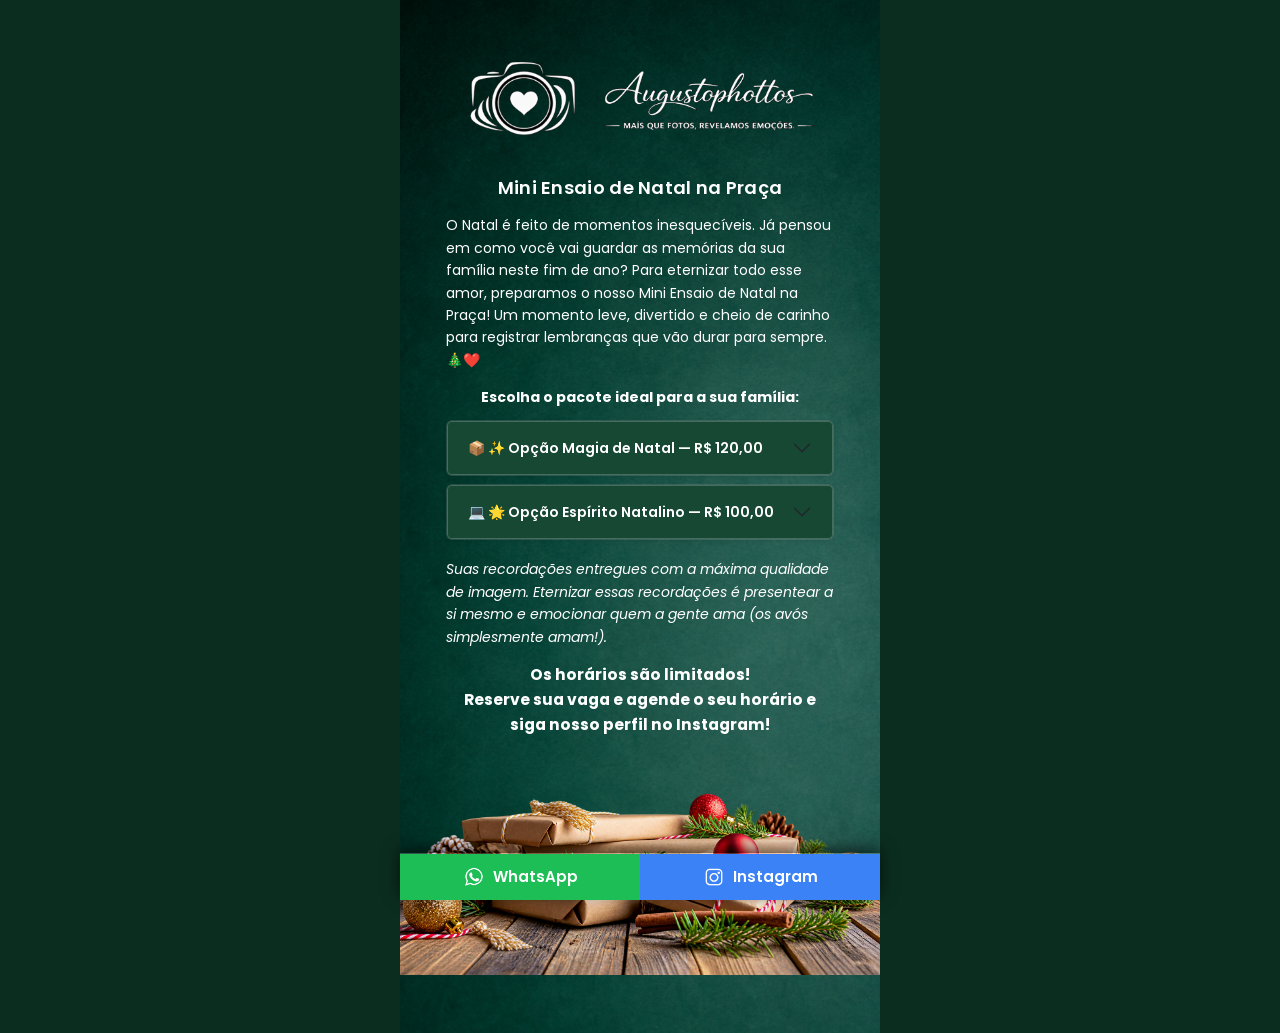
<file: index.html>
<!doctype html>
<html lang="pt-BR">
  <head>
    <meta charset="UTF-8" />
    <meta name="viewport" content="width=device-width, initial-scale=1.0" />
    <title>Mini Ensaio de Natal na Praça - Augusto Phottos</title>
    <!-- Importando o Bootstrap 5 e a fonte Poppins do Google Fonts -->
    <link
      href="https://cdn.jsdelivr.net/npm/bootstrap@5.3.3/dist/css/bootstrap.min.css"
      rel="stylesheet"
    />
    <link
      href="https://fonts.googleapis.com/css2?family=Poppins:ital,wght@0,300;0,400;0,500;0,600;0,700;1,400&display=swap"
      rel="stylesheet"
    />
    <link rel="stylesheet" href="css/style2.css" />
  </head>
  <body>
    <div class="main-container">
      <!-- Topo: Logotipo Branco -->
      <div class="header-logo">
        <img src="image/MeuLogo011126.png" alt="Augusto Phottos" />
      </div>

      <!-- Conteúdo Textual com tags <p> e blocos expansíveis -->
      <div class="content-body mx-4">
        <p class="title-section">Mini Ensaio de Natal na Praça</p>

        <p>
          O Natal é feito de momentos inesquecíveis. Já pensou em como você vai
          guardar as memórias da sua família neste fim de ano? Para eternizar
          todo esse amor, preparamos o nosso Mini Ensaio de Natal na Praça! Um
          momento leve, divertido e cheio de carinho para registrar lembranças
          que vão durar para sempre. 🎄❤️
        </p>

        <p style="margin-top: 15px; text-align: center">
          <strong>Escolha o pacote ideal para a sua família:</strong>
        </p>

        <!-- Pacote Completo (Expansível) - Opção Magia de Natal -->
        <div class="accordion mb-2" id="accordionCompleto">
          <div class="accordion-item bg-dark text-white border-0 shadow-sm">
            <h2 class="accordion-header" id="headingCompleto">
              <button
                class="accordion-button collapsed custom-accordion-btn"
                type="button"
                data-bs-toggle="collapse"
                data-bs-target="#collapseCompleto"
                aria-expanded="false"
                aria-controls="collapseCompleto"
              >
                📦 ✨ Opção Magia de Natal — R$ 120,00
              </button>
            </h2>
            <div
              id="collapseCompleto"
              class="accordion-collapse collapse"
              aria-labelledby="headingCompleto"
              data-bs-parent="#accordionCompleto"
            >
              <div class="accordion-body bg-black text-light small py-2">
                <p class="mb-1">• Todas as fotos digitais do ensaio.</p>
                <p class="mb-1">• 10 fotos impressas (10x15)</p>
                <p class="mb-1">• 1 bolinha de Natal personalizada com foto</p>
                <p class="mb-1">• 1 Calendário 2027 personalizado (21x15)</p>
                <p class="mb-0 text-warning fw-bold mt-2">
                  Investimento: R$ 120,00
                </p>
              </div>
            </div>
          </div>
        </div>

        <!-- Pacote Digital (Expansível) - Opção Espírito Natalino -->
        <div class="accordion mb-3" id="accordionDigital">
          <div class="accordion-item bg-dark text-white border-0 shadow-sm">
            <h2 class="accordion-header" id="headingDigital">
              <button
                class="accordion-button collapsed custom-accordion-btn"
                type="button"
                data-bs-toggle="collapse"
                data-bs-target="#collapseDigital"
                aria-expanded="false"
                aria-controls="collapseDigital"
              >
                💻 🌟 Opção Espírito Natalino — R$ 100,00
              </button>
            </h2>
            <div
              id="collapseDigital"
              class="accordion-collapse collapse"
              aria-labelledby="headingDigital"
              data-bs-parent="#accordionDigital"
            >
              <div class="accordion-body bg-black text-light small py-2">
                <p class="mb-1">• Todas as fotos digitais do ensaio.</p>
                <p class="mb-1">• 1 bolinha de Natal personalizada com foto</p>
                <p class="mb-1">• 1 Calendário 2027 personalizado (21x15)</p>
                <p class="mb-0 text-warning fw-bold mt-2">
                  Investimento: R$ 100,00
                </p>
              </div>
            </div>
          </div>
        </div>

        <p style="margin-top: 18px">
          <em
            >Suas recordações entregues com a máxima qualidade de imagem.
            Eternizar essas recordações é presentear a si mesmo e emocionar quem
            a gente ama (os avós simplesmente amam!).</em
          >
        </p>

        <p class="agende">
          <strong
            >Os horários são limitados!<br />Reserve sua vaga e agende o seu
            horário e siga nosso perfil no Instagram!</strong
          >
        </p>
      </div>

      <!-- Imagem do Chão, Presentes e Bolinhas -->
      <img
        src="image/piso-presente-sem-fundo.png"
        alt="Decoração de Natal"
        class="footer-image"
      />

      <!-- Barra de botões fixa inferior (lado a lado) -->
      <div class="action-bar">
        <!-- Botão WhatsApp -->
        <a
          href="https://wa.me/5551989194158?text=Olá!%20Gostaria%20de%20agendar%20o%20Mini%20Ensaio%20de%20Natal."
          class="btn-custom btn-whatsapp"
          target="_blank"
        >
          <img src="image/icone/icon-whatsapp.png" alt="WhatsApp" /> WhatsApp
        </a>

        <!-- Botão Instagram -->
        <a
          href="https://instagram.com/augustophottos"
          class="btn-custom btn-instagram"
          target="_blank"
        >
          <img src="image/icone/icon-instagram.png" alt="Instagram" /> Instagram
        </a>
      </div>
    </div>

    <!-- Script do Bootstrap necessário para o funcionamento dos accordions -->
    <script src="https://cdn.jsdelivr.net/npm/bootstrap@5.3.3/dist/js/bootstrap.bundle.min.js"></script>
  </body>
</html>
</file>
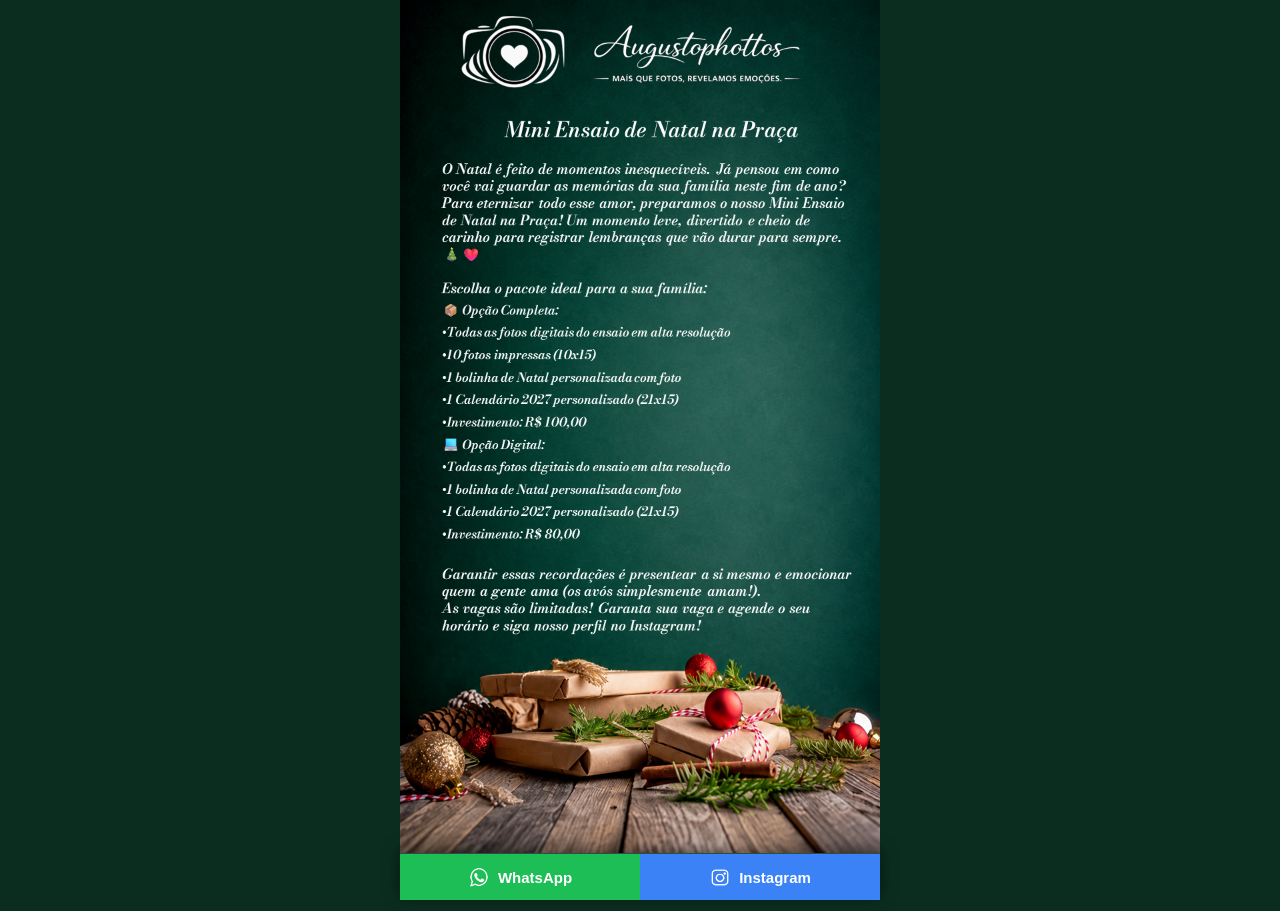
<file: index1.html>
<!doctype html>
<html lang="pt-BR">
  <head>
    <meta charset="UTF-8" />
    <meta name="viewport" content="width=device-width, initial-scale=1.0" />
    <title>Mini Ensaio de Natal - Augusto Phottos</title>
    <link rel="stylesheet" href="css/style.css" />
  </head>
  <body>
    <div class="main-container">
        <!-- Imagem da arte responsiva -->
        <img src="image/divulgacao-natal/mini-ensaio-2027.png" alt="Mini Ensaio de Natal Augusto Phottos" class="img-fluid">
        
        <!-- Barra de botões inferior usando flexbox do Bootstrap -->
        <div class="action-bar d-flex">
            <!-- Botão WhatsApp -->
            <a href="https://wa.me/5551999999999?text=Olá!%20Gostaria%20de%20agendar%20o%20Mini%20Ensaio%20de%20Natal." class="btn btn-custom btn-whatsapp" target="_blank">
                <img src="image/icone/icon-whatsapp.png" alt="WhatsApp"> WhatsApp
            </a>
            
            <!-- Botão Instagram -->
            <a href="https://instagram.com/augustophottos" class="btn btn-custom btn-instagram" target="_blank">
                <img src="image/icone/icon-instagram.png" alt="Instagram"> Instagram
            </a>
        </div>
    </div>
  </body>
</html>
</file>
<file: css/style2.css>
/* Importando a fonte Poppins do Google Fonts para máxima legibilidade mobile */
@import url("https://fonts.googleapis.com/css2?family=Poppins:ital,wght@0,300;0,400;0,500;0,600;0,700;1,400&display=swap");

body {
  margin: 0;
  padding: 0;
  background-color: #0b2d20;
  /* Aplicando a Poppins com fallback para fontes limpas do sistema */
  font-family:
    "Poppins",
    -apple-system,
    BlinkMacSystemFont,
    "Segoe UI",
    Roboto,
    sans-serif;
  display: flex;
  justify-content: center;
  align-items: flex-start;
  min-height: 100vh;
}

.main-container {
  width: 100%;
  max-width: 480px;
  background-image: url("../image/FundoVerde.png");
  background-size: cover;
  background-position: center;
  background-repeat: no-repeat;
  position: relative;
  padding-bottom: 58px;
  color: #ffffff;
}

/* Topo com o Logo Branco */
.header-logo {
  text-align: center;
  padding: 15px 10px 5px 10px;
}
.header-logo img {
  max-width: 460px;
  width: 100%;
  height: auto;
  display: inline-block;
}

/* Corpo do texto otimizado para leitura mobile */
.content-body {
  padding: 0 22px 20px 22px;
  font-size: 14px; /* Tamanho ideal para leitura confortável no telemóvel */
  line-height: 1.6;
  text-align: left;
  font-weight: 400;
}
.title-section {
  text-align: center;
  font-size: 18px;
  font-weight: 600;
  margin-bottom: 18px;
  letter-spacing: 0.3px;
}

.agende {
  font-size: 0.97rem;
  text-align: center;
  margin-top: 15px;
}

.content-body p {
  margin-bottom: 12px;
}

/* Estilização customizada dos botões expansíveis (Accordion) */
.custom-accordion-btn {
  background-color: #174834 !important;
  color: #ffffff !important;
  font-family: "Poppins", sans-serif;
  font-size: 14px;
  font-weight: 600;
  box-shadow: none !important;
  border: 1px solid rgba(255, 255, 255, 0.2) !important;
}

.custom-accordion-btn:not(.collapsed) {
  background-color: #1f6045 !important;
  color: #ffffff !important;
}

/* Fundo transparente para acompanhar perfeitamente o verde da página */
.accordion-body {
  background: transparent !important;
  border-top: 1px solid rgba(255, 255, 255, 0.15);
  padding-top: 12px;
  padding-bottom: 12px;
}

.accordion-item {
  background-color: rgba(0, 0, 0, 0.15) !important;
  border: 1px solid rgba(255, 255, 255, 0.15) !important;
}

/* Imagem de rodapé (chão e presentes) */
.footer-image {
  width: 100%;
  height: auto;
  display: block;
  margin: 0;
  padding: 0;
}

/* Barra de botões fixa, lado a lado */
.action-bar {
  position: fixed;
  bottom: 0;
  left: 50%;
  transform: translateX(-50%);
  width: 100%;
  max-width: 480px;
  z-index: 1000;
  display: flex !important;
  flex-direction: row !important;
  border-top: 1px solid rgba(255, 255, 255, 0.2);
  box-shadow: 0 -4px 15px rgba(0, 0, 0, 0.6);
  margin: 0;
  padding: 0;
}

.btn-custom {
  flex: 1 !important;
  padding: 12px 5px;
  font-size: 15px;
  font-weight: 600;
  font-family: "Poppins", sans-serif;
  display: flex;
  align-items: center;
  justify-content: center;
  gap: 8px;
  color: #ffffff !important;
  text-decoration: none !important;
  border: none;
  border-radius: 0 !important;
  transition: opacity 0.2s;
  white-space: nowrap;
}

.btn-custom:hover,
.btn-custom:focus {
  color: #ffffff !important;
  text-decoration: none !important;
  opacity: 0.9;
}

.btn-whatsapp {
  background-color: #1ebe57;
}

.btn-instagram {
  background-color: #3b82f6;
}

.btn-custom img {
  width: 22px;
  height: 22px;
  object-fit: contain;
  margin: 0;
}
</file>
<file: css/style.css>
body {
  margin: 0;
  padding: 0;
  background-color: #0b2d20;
  font-family: "Segoe UI", Tahoma, Geneva, Verdana, sans-serif;
  display: flex;
  justify-content: center;
  align-items: flex-start;
  min-height: 100vh;
}
.main-container {
  width: 100%;
  max-width: 480px;
  background: #0b2d20;
  position: relative;
  padding-bottom: 58px; /* Altura exata da barra para eliminar vãos */
}
.main-container img {
  width: 100%;
  height: auto;
  display: block;
  margin: 0;
  padding: 0;
}
/* Barra de botões fixa, lado a lado em qualquer tela */
.action-bar {
  position: fixed;
  bottom: 0;
  left: 50%;
  transform: translateX(-50%);
  width: 100%;
  max-width: 480px;
  z-index: 1000;
  display: flex !important;
  flex-direction: row !important; /* Sempre lado a lado */
  border-top: 1px solid rgba(255, 255, 255, 0.15);
  box-shadow: 0 -4px 15px rgba(0, 0, 0, 0.5);
  margin: 0;
  padding: 0;
}
.btn-custom {
  flex: 1 !important; /* Divide o espaço meio a meio rigorosamente */
  padding: 12px 5px;
  font-size: 15px;
  font-weight: 600;
  display: flex;
  align-items: center;
  justify-content: center;
  gap: 8px;
  color: #ffffff !important;
  text-decoration: none !important; /* Remove o sublinhado */
  border: none;
  border-radius: 0 !important;
  transition: opacity 0.2s;
  white-space: nowrap;
}
.btn-custom:hover,
.btn-custom:focus {
  color: #ffffff !important;
  text-decoration: none !important;
  opacity: 0.9;
}
.btn-whatsapp {
  background-color: #1ebe57;
}
.btn-instagram {
  background-color: #3b82f6;
}
.btn-custom img {
  width: 22px;
  height: 22px;
  object-fit: contain;
  margin: 0;
}
</file>
